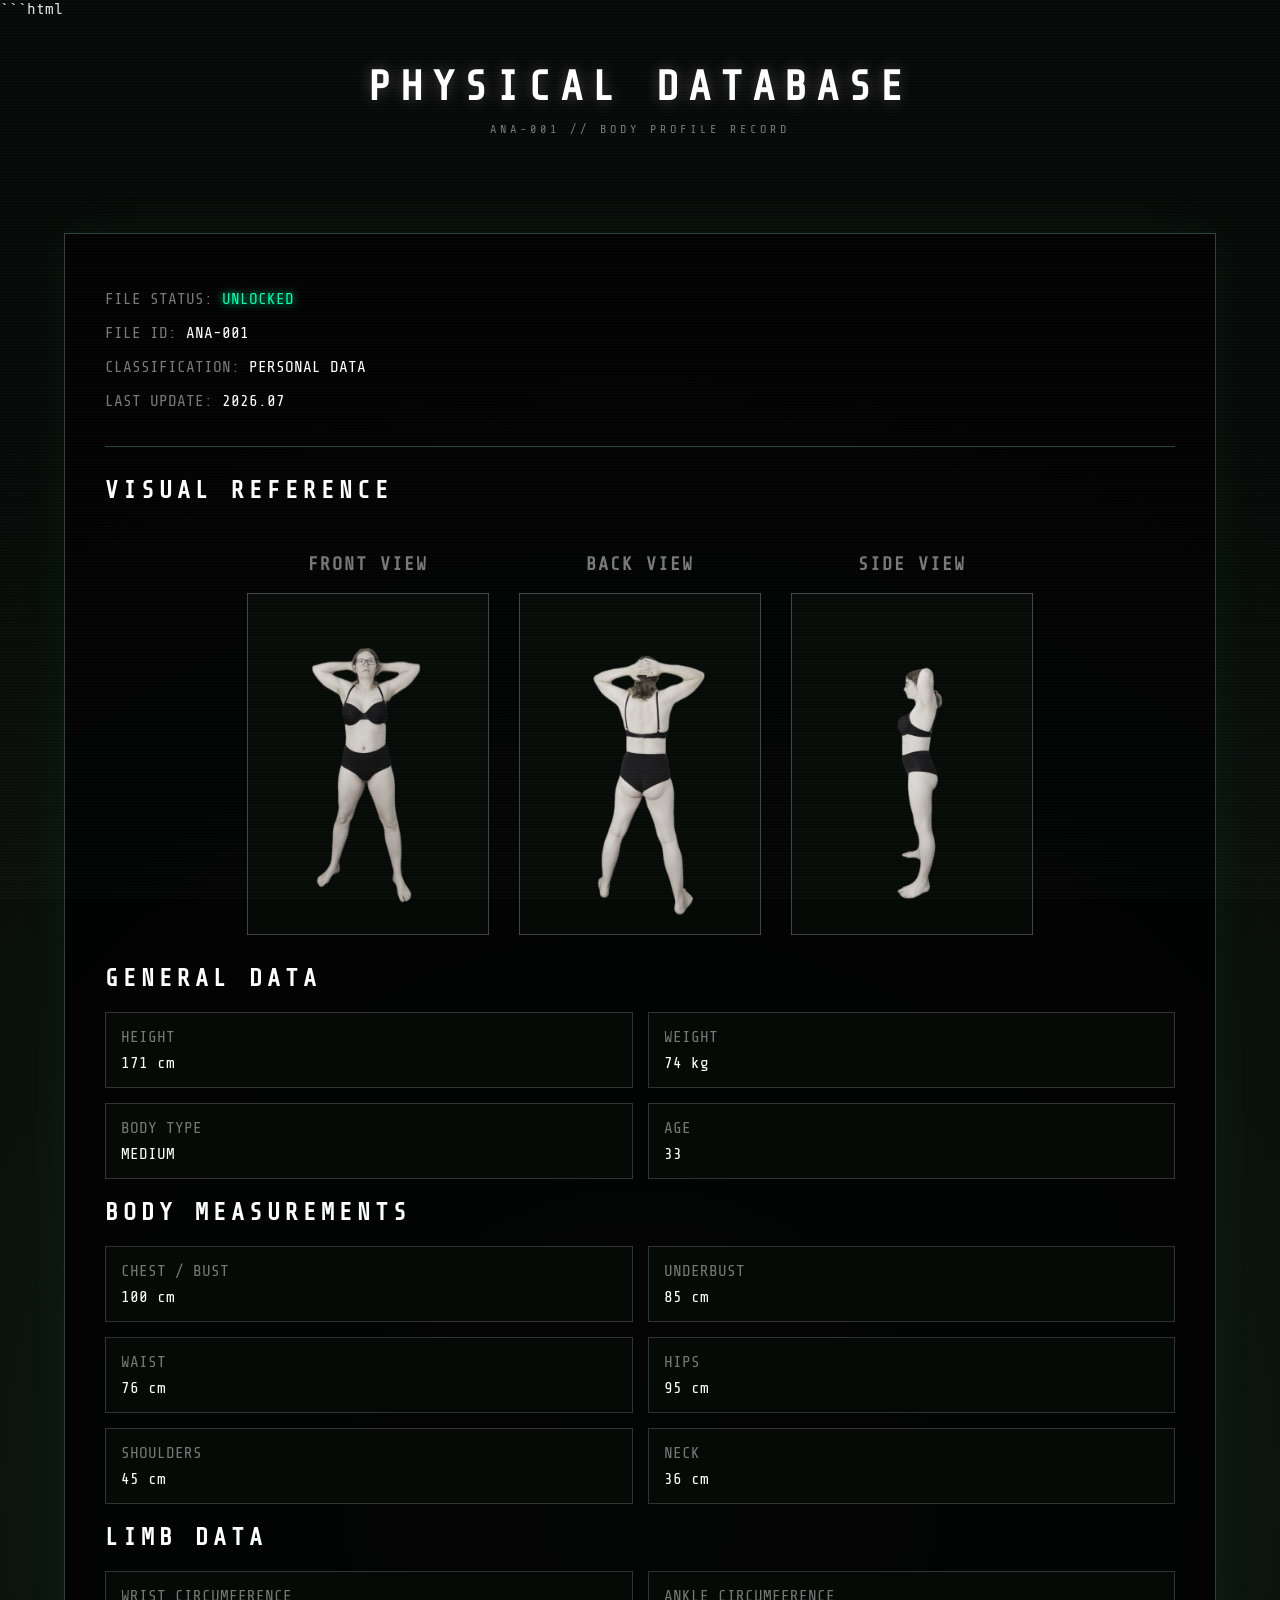
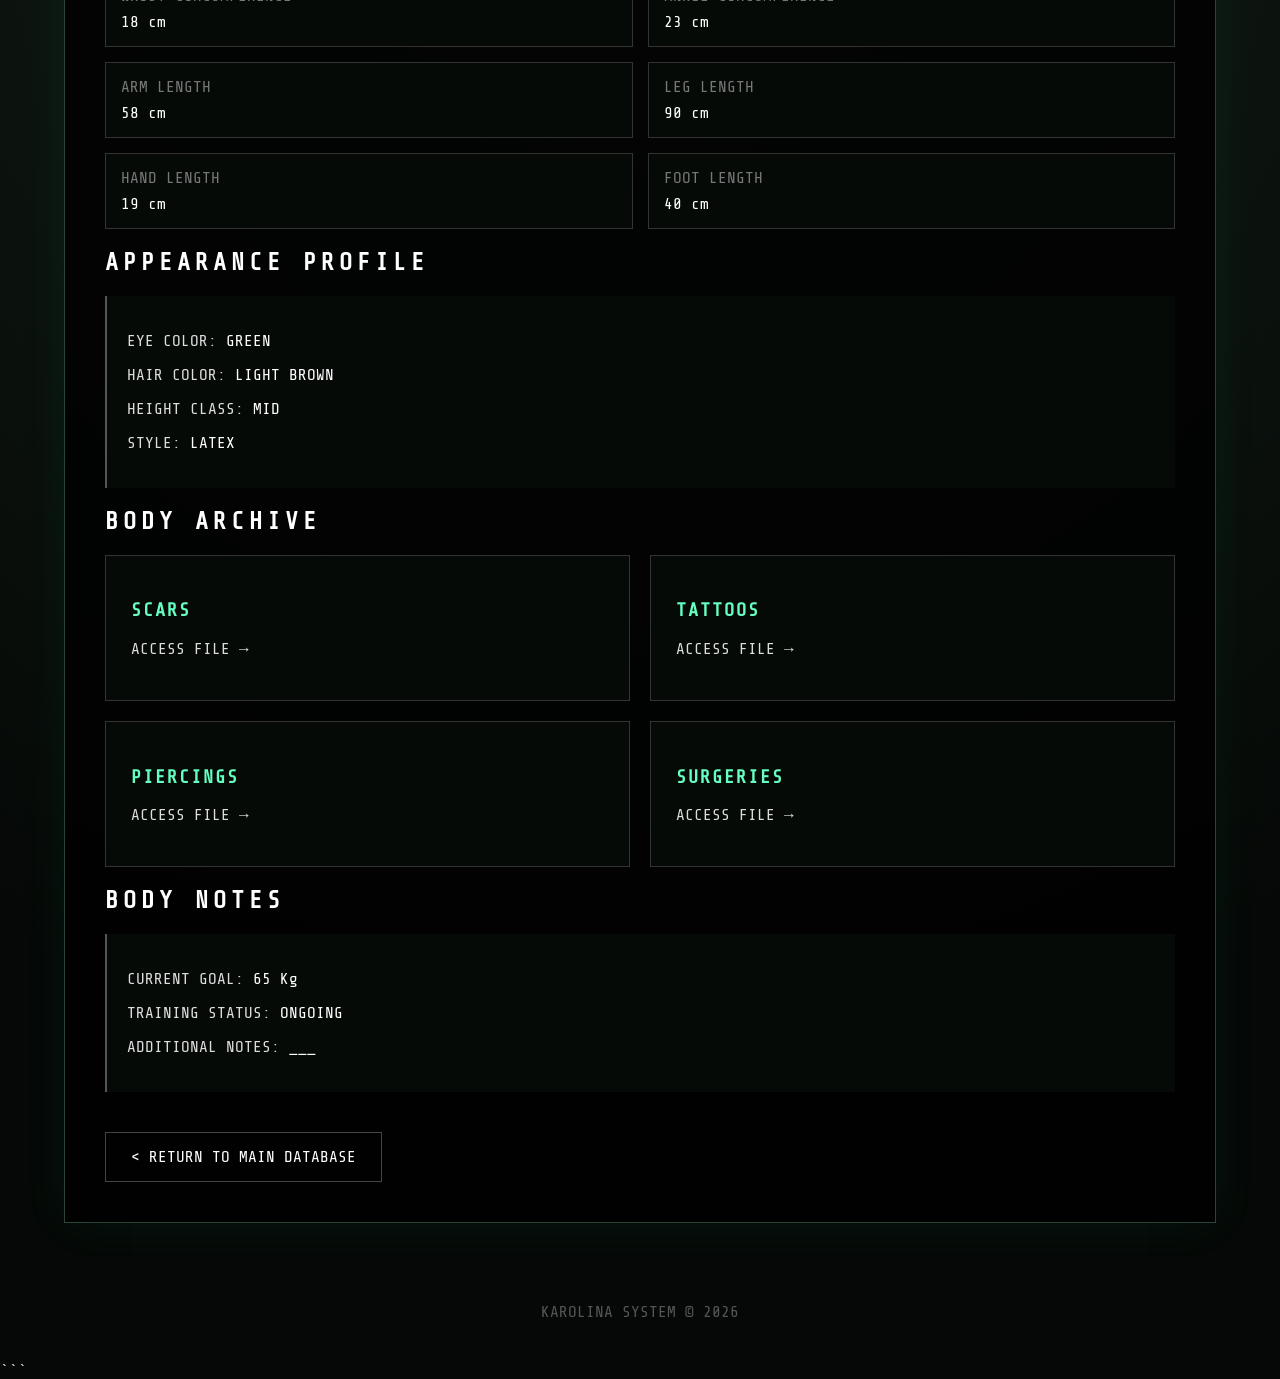
<file: physical.html>
```html
<!DOCTYPE html>
<html lang="en">

<head>

<meta charset="UTF-8">

<meta name="viewport" content="width=device-width, initial-scale=1.0">

<title>PHYSICAL DATABASE // ANALINA</title>

<link rel="stylesheet" href="style.css">

</head>



<body>


<div class="scanline"></div>



<header>

<h1>
PHYSICAL DATABASE
</h1>

<p>
ANA-001 // BODY PROFILE RECORD
</p>

</header>





<section class="terminal">





<div class="file-header">


<p>
FILE STATUS:

<span class="online">
UNLOCKED
</span>

</p>


<p>
FILE ID:

<span>
ANA-001
</span>

</p>


<p>
CLASSIFICATION:

<span>
PERSONAL DATA
</span>

</p>


<p>
LAST UPDATE:

<span>
2026.07
</span>

</p>


</div>








<h2>
VISUAL REFERENCE
</h2>





<div class="body-views">



<div class="view-box">


<h3>
FRONT VIEW
</h3>


<div class="photo-frame">


<img src="images/Frontal.png" alt="Front view">


</div>


</div>






<div class="view-box">


<h3>
BACK VIEW
</h3>


<div class="photo-frame">


<img src="images/backai.png" alt="Back view">


</div>


</div>






<div class="view-box">


<h3>
SIDE VIEW
</h3>


<div class="photo-frame">


<img src="images/sideai.png" alt="Side view">


</div>


</div>



</div>









<h2>
GENERAL DATA
</h2>





<div class="data-grid">



<div>

HEIGHT

<span>
171 cm
</span>

</div>



<div>

WEIGHT

<span>
74 kg
</span>

</div>



<div>

BODY TYPE

<span>
MEDIUM
</span>

</div>



<div>

AGE

<span>
33
</span>

</div>



</div>









<h2>
BODY MEASUREMENTS
</h2>





<div class="data-grid">



<div>

CHEST / BUST

<span>
100 cm
</span>

</div>



<div>

UNDERBUST

<span>
85 cm
</span>

</div>



<div>

WAIST

<span>
76 cm
</span>

</div>



<div>

HIPS

<span>
95 cm
</span>

</div>



<div>

SHOULDERS

<span>
45 cm
</span>

</div>



<div>

NECK

<span>
36 cm
</span>

</div>



</div>









<h2>
LIMB DATA
</h2>





<div class="data-grid">



<div>

WRIST CIRCUMFERENCE

<span>
18 cm
</span>

</div>



<div>

ANKLE CIRCUMFERENCE

<span>
23 cm
</span>

</div>



<div>

ARM LENGTH

<span>
58 cm
</span>

</div>



<div>

LEG LENGTH

<span>
90 cm
</span>

</div>



<div>

HAND LENGTH

<span>
19 cm
</span>

</div>



<div>

FOOT LENGTH

<span>
40 cm
</span>

</div>



</div>









<h2>
APPEARANCE PROFILE
</h2>





<div class="data-box">



<p>

EYE COLOR:

<span>
GREEN
</span>

</p>



<p>

HAIR COLOR:

<span>
LIGHT BROWN
</span>

</p>



<p>

HEIGHT CLASS:

<span>
MID
</span>

</p>



<p>

STYLE:

<span>
LATEX
</span>

</p>



</div>









<!-- ========================= -->
<!-- BODY ARCHIVE              -->
<!-- ========================= -->


<h2>
BODY ARCHIVE
</h2>



<div class="archive-grid">



<a href="scars.html" class="archive-box">


<h3>
SCARS
</h3>


<p>
ACCESS FILE →
</p>


</a>





<a href="tattoos.html" class="archive-box">


<h3>
TATTOOS
</h3>


<p>
ACCESS FILE →
</p>


</a>





<a href="piercing.html" class="archive-box">


<h3>
PIERCINGS
</h3>


<p>
ACCESS FILE →
</p>


</a>





<a href="surgery.html" class="archive-box">


<h3>
SURGERIES
</h3>


<p>
ACCESS FILE →
</p>


</a>



</div>









<h2>
BODY NOTES
</h2>





<div class="data-box">



<p>

CURRENT GOAL:

<span>
65 Kg
</span>

</p>





<p>

TRAINING STATUS:

<span>
ONGOING
</span>

</p>





<p>

ADDITIONAL NOTES:

<span>
___
</span>

</p>



</div>







<a class="back" href="archive.html">

&lt; RETURN TO MAIN DATABASE

</a>






</section>







<footer>

KAROLINA SYSTEM © 2026

</footer>






</body>

</html>
```
</file>
<file: style.css>
@import url('https://fonts.googleapis.com/css2?family=Share+Tech+Mono&display=swap');

/* =========================================
   KAROLINA ARCHIVE — GLOBAL
========================================= */

:root {
    --background: #050806;
    --panel: #080f0b;
    --panel-light: #101e15;
    --green: #00ffaa;
    --green-bright: #65ffc1;
    --green-dark: #164d32;
    --text: #dddddd;
    --muted: #777777;
    --border: #294535;
    --red: #ff5555;
}

* {
    box-sizing: border-box;
}

html {
    scroll-behavior: smooth;
}

body {
    margin: 0;
    min-height: 100vh;
    background:
        radial-gradient(circle at center, #142019, #050806 75%);
    color: var(--text);
    font-family: 'Share Tech Mono', monospace;
}

a {
    color: var(--green);
}

button,
input,
textarea,
select {
    font-family: inherit;
}

button {
    cursor: pointer;
}

[hidden] {
    display: none !important;
}

/* =========================================
   AUTHENTICATION
========================================= */

body.protected-page {
    visibility: hidden;
}

/* =========================================
   SCAN EFFECT
========================================= */

.scanline {
    position: fixed;
    inset: 0;
    background:
        repeating-linear-gradient(
            to bottom,
            rgba(255,255,255,.025),
            rgba(255,255,255,.025) 1px,
            transparent 3px
        );
    pointer-events: none;
    z-index: 100;
}

/* =========================================
   HEADER
========================================= */

header {
    text-align: center;
    padding: 45px 20px;
}

header h1 {
    color: white;
    font-size: 42px;
    letter-spacing: 9px;
    margin: 0;
    text-shadow: 0 0 15px rgba(255,255,255,.25);
}

header p,
.subtitle {
    color: var(--muted);
    letter-spacing: 4px;
    font-size: 12px;
}

/* =========================================
   GENERAL TITLES
========================================= */

h2 {
    color: white;
    letter-spacing: 5px;
}

h3 {
    color: var(--green-bright);
    letter-spacing: 2px;
}

.system-label {
    color: var(--green);
    font-size: 11px;
    letter-spacing: 3px;
}

/* =========================================
   TERMINAL
========================================= */

.terminal {
    width: 90%;
    max-width: 1200px;
    margin: 40px auto;
    padding: 40px;
    background: rgba(0,0,0,.85);
    border: 1px solid #294535;
    box-shadow: 0 0 45px rgba(0,255,170,.06);
}

/* =========================================
   LOGIN PAGE
========================================= */

.login-container {
    width: min(420px, 90%);
    margin: 100px auto;
    padding: 35px;
    background: rgba(0,0,0,.9);
    border: 1px solid var(--border);
    box-shadow: 0 0 35px rgba(0,255,170,.08);
}

.login-container h2 {
    text-align: center;
    color: var(--green);
    letter-spacing: 4px;
}

.login-container input {
    width: 100%;
    padding: 13px;
    margin: 10px 0;
    color: white;
    background: #050a07;
    border: 1px solid var(--border);
}

.login-container button {
    width: 100%;
    padding: 13px;
    margin-top: 15px;
    color: #000;
    background: var(--green);
    border: none;
    font-weight: bold;
    letter-spacing: 3px;
}

.login-container button:hover {
    background: var(--green-bright);
}

.login-message,
.error {
    color: var(--red);
}

/* =========================================
   FILE HEADER
========================================= */

.file-header {
    border-bottom: 1px solid #294535;
    padding-bottom: 20px;
    margin-bottom: 30px;
}

.file-header p {
    color: var(--muted);
}

.file-header span {
    color: white;
}

.online {
    color: var(--green) !important;
    text-shadow: 0 0 8px var(--green);
}

/* =========================================
   PROFILE
========================================= */

.profile-columns {
    display: grid;
    grid-template-columns: repeat(2, minmax(0, 1fr));
    gap: 30px;
    width: 100%;
}

.profile-column {
    min-width: 0;
}

.profile-card {
    display: flex;
    flex-direction: column;
    align-items: center;
    gap: 20px;
    width: 100%;
    padding: 25px;
    background: #050a07;
    border: 1px solid var(--border);
}

.profile-card .information {
    width: 100%;
}

.profile-card .information h2 {
    margin-top: 0;
}

.profile-card .information span {
    color: white;
}

.photo-box {
    padding: 10px;
    background: #050a07;
    border: 1px solid var(--border);
}

.photo-box img {
    width: 180px;
    height: 240px;
    object-fit: cover;
    filter: grayscale(70%);
    display: block;
}

.photo-box img:hover {
    filter: grayscale(0%);
    transition: .4s;
}

/* =========================================
   ARCHIVE FILES
========================================= */

.menu {
    display: flex;
    flex-direction: column;
    gap: 20px;
}

.archive-file {
    display: block;
    text-decoration: none;
    color: #ddd;
    padding: 25px;
    background:
        linear-gradient(
            135deg,
            rgba(0,255,170,.05),
            rgba(0,0,0,.8)
        );
    border: 1px solid #294535;
    transition: .35s;
}

.archive-file:hover {
    transform: translateX(6px);
    border-color: var(--green);
    box-shadow: 0 0 20px rgba(0,255,170,.2);
}

.archive-top {
    display: flex;
    justify-content: space-between;
    align-items: center;
    gap: 10px;
}

.archive-id {
    color: var(--green);
}

.archive-status {
    color: var(--green);
    border: 1px solid var(--green);
    padding: 5px 12px;
    font-size: 12px;
}

.archive-file h3 {
    color: white;
    letter-spacing: 4px;
    font-size: 26px;
}

.archive-file p {
    color: #888;
}

.archive-bottom {
    display: flex;
    justify-content: space-between;
    align-items: center;
    gap: 15px;
}

.archive-size {
    color: #666;
}

.archive-open {
    color: var(--green);
    border: 1px solid var(--green);
    padding: 8px 15px;
}

/* =========================================
   DASHBOARD
========================================= */

.dashboard-top {
    display: flex;
    justify-content: space-between;
    align-items: center;
    gap: 20px;
    flex-wrap: wrap;
    margin-bottom: 30px;
}

.dashboard-top h2 {
    margin: 0;
}

.overview-grid {
    display: grid;
    grid-template-columns: repeat(3, minmax(0, 1fr));
    gap: 15px;
    margin: 25px 0 35px;
}

.overview-card {
    padding: 20px;
    background: #050a07;
    border: 1px solid var(--border);
}

.overview-card span {
    display: block;
    margin-top: 10px;
    color: white;
    font-size: 23px;
}

.featured-file {
    border-left: 2px solid var(--green);
    padding: 20px;
    background: rgba(0,255,170,.035);
    margin-bottom: 30px;
}

.locked-status {
    color: #888;
    border: 1px solid #555;
    padding: 5px 12px;
    font-size: 11px;
}

.quick-status {
    margin-top: 35px;
    padding: 20px;
    background: #050a07;
    border: 1px solid var(--border);
}

.connection-row {
    display: flex;
    justify-content: space-between;
    gap: 15px;
    padding: 12px 0;
    border-bottom: 1px solid #202d24;
    color: var(--muted);
}

.connection-row:last-child {
    border-bottom: none;
}

.connection-row span:last-child {
    color: var(--green);
}

/* =========================================
   MODULE GRID
========================================= */

.module-grid {
    display: grid;
    grid-template-columns: repeat(2, minmax(0, 1fr));
    gap: 18px;
    margin-top: 20px;
}

.module-card {
    display: block;
    min-width: 0;
    padding: 25px;
    color: var(--text);
    text-decoration: none;
    background:
        linear-gradient(135deg, rgba(0,255,170,.06), #050806);
    border: 1px solid var(--border);
    transition: .3s;
}

.module-card:hover {
    transform: translateY(-4px);
    border-color: var(--green);
    box-shadow: 0 0 20px rgba(0,255,170,.15);
}

.module-card h3 {
    color: white;
    font-size: 21px;
    letter-spacing: 3px;
}

.module-card p {
    color: var(--muted);
    font-size: 12px;
}

.module-card .module-open {
    display: inline-block;
    margin-top: 15px;
    color: var(--green);
    font-size: 12px;
    letter-spacing: 2px;
}

.module-card.locked {
    opacity: .55;
    cursor: not-allowed;
}

.module-card.locked:hover {
    transform: none;
    box-shadow: none;
    border-color: var(--border);
}

/* =========================================
   PHYSICAL DATABASE
========================================= */

.body-views {
    display: flex;
    gap: 30px;
    justify-content: center;
    margin: 30px 0;
}

.view-box {
    text-align: center;
}

.view-box h3 {
    color: #777;
}

.photo-frame {
    padding: 10px;
    background: #050a07;
    border: 1px solid #444;
}

.photo-frame img {
    width: 220px;
    height: 320px;
    object-fit: cover;
    display: block;
    filter: grayscale(60%);
}

.photo-frame img:hover {
    filter: grayscale(0%);
}

.data-grid {
    display: grid;
    grid-template-columns: repeat(2, 1fr);
    gap: 15px;
}

.data-grid div {
    background: #050a07;
    border: 1px solid #333;
    padding: 15px;
    color: #777;
}

.data-grid span {
    display: block;
    color: white;
    margin-top: 8px;
}

.data-box {
    background: #050a07;
    border-left: 2px solid #555;
    padding: 20px;
}

.data-box span {
    color: white;
}

.archive-grid {
    display: grid;
    grid-template-columns: repeat(2, 1fr);
    gap: 20px;
}

.archive-box {
    display: block;
    padding: 25px;
    text-decoration: none;
    color: #ddd;
    background: #050a07;
    border: 1px solid #333;
    transition: .3s;
}

.archive-box:hover {
    border-color: var(--green);
    box-shadow: 0 0 20px rgba(0,255,170,.2);
}

/* =========================================
   SCAR MAP
========================================= */

.body-map {
    position: relative;
    width: 350px;
    margin: 40px auto;
}

.body-silhouette {
    width: 100%;
    filter: grayscale(100%);
    opacity: .7;
}

.scar-point {
    position: absolute;
    width: 35px;
    height: 35px;
    border-radius: 50%;
    background: #000;
    border: 1px solid var(--green);
    color: var(--green);
    display: flex;
    align-items: center;
    justify-content: center;
    text-decoration: none;
    font-size: 20px;
    box-shadow: 0 0 15px var(--green);
    transition: .3s;
}

.scar-point:hover {
    background: var(--green);
    color: #000;
    transform: scale(1.2);
}

.left-forearm {
    top: 34%;
    left: 23%;
}

.right-forearm {
    top: 34%;
    left: 67%;
}

.chest {
    top: 25%;
    left: 50%;
}

.groin {
    top: 52%;
    left: 50%;
}

.left-thigh {
    top: 65%;
    left: 38%;
}

.right-thigh {
    top: 65%;
    left: 57%;
}

/* =========================================
   SCAR RECORDS
========================================= */

.scar-record {
    margin-top: 60px;
    padding-top: 20px;
    border-top: 1px solid #333;
}

.scar-card {
    display: grid;
    grid-template-columns: 1fr 1fr;
    gap: 40px;
}

.file-image {
    background: #050a07;
    border: 1px solid #444;
    padding: 10px;
}

.file-image img {
    width: 100%;
    max-height: 500px;
    object-fit: cover;
}

.record-box {
    background: #050a07;
    border: 1px solid #333;
    padding: 20px;
}

.record-box p {
    color: #777;
}

.record-box span {
    float: right;
    color: white;
}

/* =========================================
   IMAGE DATABASE
========================================= */

.image-database {
    display: grid;
    grid-template-columns: repeat(3, 1fr);
    gap: 20px;
}

.image-entry {
    background: #050a07;
    border: 1px solid #333;
    padding: 10px;
}

.image-entry:hover {
    border-color: var(--green);
}

.image-entry img {
    width: 100%;
    display: block;
}

/* =========================================
   INVENTORY — TOYS & TOOLS
========================================= */

.inventory-topbar {
    display: flex;
    justify-content: space-between;
    align-items: center;
    gap: 20px;
    flex-wrap: wrap;
    text-align: left;
    padding: 25px 5%;
    border-bottom: 1px solid var(--border);
}

.inventory-topbar h1 {
    font-size: 27px;
    letter-spacing: 5px;
}

.inventory-top-actions {
    display: flex;
    gap: 10px;
    align-items: center;
}

.inventory-back,
.inventory-logout {
    padding: 10px 15px;
    color: var(--green);
    background: transparent;
    border: 1px solid var(--green);
    text-decoration: none;
    font-size: 12px;
}

.inventory-back:hover,
.inventory-logout:hover {
    color: #000;
    background: var(--green);
}

.inventory-main {
    width: min(1100px, 94%);
    margin: 35px auto;
}

.inventory-heading {
    margin-bottom: 30px;
}

.inventory-heading h2 {
    color: var(--green);
}

.inventory-panel {
    padding: 22px;
    margin-bottom: 25px;
    background: rgba(5,12,8,.95);
    border: 1px solid var(--border);
}

.inventory-form {
    display: grid;
    grid-template-columns: repeat(2, minmax(0, 1fr));
    gap: 15px;
}

.inventory-form input,
.inventory-form textarea,
.inventory-form select {
    width: 100%;
    padding: 12px;
    color: white;
    background: #080f0b;
    border: 1px solid var(--border);
}

.inventory-form textarea {
    min-height: 100px;
    resize: vertical;
}

.inventory-form button,
.inventory-button {
    padding: 12px 18px;
    color: #000;
    background: var(--green);
    border: none;
    font-weight: bold;
    letter-spacing: 2px;
}

.inventory-message {
    color: var(--green);
    font-size: 12px;
}

.inventory-empty {
    color: var(--muted);
    text-align: center;
    padding: 30px;
}

.inventory-grid {
    display: grid;
    grid-template-columns: repeat(3, minmax(0, 1fr));
    gap: 18px;
}

.inventory-card {
    min-width: 0;
    padding: 15px;
    background: #080f0b;
    border: 1px solid var(--border);
}

.inventory-card h3 {
    color: var(--green-bright);
}

.inventory-card p {
    color: #aaa;
    overflow-wrap: anywhere;
}

.inventory-image {
    width: 100%;
    height: 260px;
    object-fit: contain;
    object-position: center;
    background: #080f0b;
    display: block;
    padding: 8px;
    box-sizing: border-box;
}

.inventory-footer {
    text-align: center;
    padding: 35px;
    color: #555;
    font-size: 11px;
}

/* =========================================
   MESSENGER
========================================= */

.messenger-main {
    width: min(900px, 92%);
    margin: 45px auto;
}

.messenger-heading {
    margin-bottom: 30px;
}

.messenger-heading h2 {
    color: var(--green-bright);
    font-size: clamp(32px, 5vw, 48px);
    letter-spacing: 5px;
    margin: 8px 0;
}

.messenger-heading > p:not(.system-label) {
    color: var(--muted);
    font-size: 12px;
}

.connection-status {
    color: var(--green);
    font-size: 11px;
    margin-top: 15px;
    letter-spacing: 1px;
}

.messenger-panel {
    background: rgba(10,23,15,.95);
    border: 1px solid var(--border);
    padding: 22px;
}

.messenger-panel h3 {
    color: var(--green-bright);
    letter-spacing: 2px;
}

.messenger-hint {
    color: var(--muted);
    font-size: 11px;
}

#nicknameForm {
    display: flex;
    flex-direction: column;
    gap: 12px;
    max-width: 450px;
}

#nicknameForm label {
    color: var(--green);
    font-size: 11px;
    letter-spacing: 2px;
}

#nicknameForm input,
.messenger-compose textarea {
    width: 100%;
    padding: 13px;
    color: var(--text);
    background: #08120b;
    border: 1px solid var(--border);
    font: inherit;
    resize: vertical;
}

#nicknameForm button,
.messenger-compose button {
    padding: 13px 20px;
    color: #07100a;
    background: var(--green);
    border: none;
    font-weight: bold;
    letter-spacing: 2px;
}

#nicknameForm button:hover,
.messenger-compose button:hover {
    background: var(--green-bright);
}

#nicknameForm button:disabled,
.messenger-compose button:disabled {
    opacity: .5;
    cursor: wait;
}

.messenger-channel-heading {
    display: flex;
    justify-content: space-between;
    align-items: center;
    gap: 12px;
    padding-bottom: 16px;
    border-bottom: 1px solid var(--border);
    color: var(--green-bright);
    font-size: 12px;
    letter-spacing: 1px;
}

.messenger-online-dot {
    display: inline-block;
    width: 8px;
    height: 8px;
    margin-right: 8px;
    border-radius: 50%;
    background: #69d98a;
    box-shadow: 0 0 9px #69d98a;
}

.messenger-current-user {
    color: var(--muted);
    text-align: right;
}

.messenger-messages {
    display: flex;
    flex-direction: column;
    gap: 14px;
    height: 430px;
    overflow-y: auto;
    padding: 20px 5px;
    scrollbar-color: var(--green-dark) #08120b;
}

.messenger-message-row {
    display: flex;
    justify-content: flex-start;
}

.messenger-message-row.own-message {
    justify-content: flex-end;
}

.messenger-bubble {
    max-width: 78%;
    padding: 12px 15px;
    background: #101e15;
    border: 1px solid var(--border);
    overflow-wrap: anywhere;
}

.own-message .messenger-bubble {
    background: #173d29;
    border-color: rgba(120,190,140,.4);
}

.messenger-message-header {
    display: flex;
    justify-content: space-between;
    flex-wrap: wrap;
    gap: 12px;
    margin-bottom: 7px;
    font-size: 11px;
}

.messenger-message-header strong {
    color: var(--green-bright);
}

.messenger-message-header span {
    color: var(--muted);
    font-size: 10px;
}

.messenger-bubble p {
    margin: 0;
    color: var(--text);
    font-size: 13px;
    white-space: pre-wrap;
    line-height: 1.6;
}

.messenger-compose {
    display: grid;
    grid-template-columns: 1fr auto;
    gap: 10px;
    padding-top: 15px;
    border-top: 1px solid var(--border);
}

.messenger-compose textarea {
    min-height: 48px;
    max-height: 130px;
}

.messenger-compose button {
    align-self: stretch;
    min-width: 90px;
}

/* =========================================
   HOMEPAGE — ACTIVE USERS
========================================= */

.homepage-panel {
    margin: 30px 0;
    padding: 25px;
    background: rgba(5, 12, 8, .95);
    border: 1px solid var(--border);
}

.homepage-section-heading {
    display: flex;
    justify-content: space-between;
    align-items: center;
    flex-wrap: wrap;
    gap: 15px;
    padding-bottom: 15px;
    border-bottom: 1px solid var(--border);
}

.homepage-section-heading h2 {
    margin: 8px 0;
    color: var(--green-bright);
}

.online-count,
.gallery-label {
    color: var(--green);
    border: 1px solid var(--green-dark);
    padding: 7px 12px;
    font-size: 11px;
    letter-spacing: 1px;
}

.homepage-loading {
    color: var(--muted);
    text-align: center;
    padding: 25px 10px;
    font-size: 12px;
}

.active-users-list {
    display: grid;
    grid-template-columns: repeat(2, minmax(0, 1fr));
    gap: 10px;
    margin-top: 20px;
}

.active-user-row {
    display: flex;
    align-items: center;
    gap: 12px;
    padding: 13px;
    background: #050a07;
    border: 1px solid var(--border);
}

.active-user-indicator {
    width: 9px;
    height: 9px;
    flex: 0 0 9px;
    border-radius: 50%;
    background: var(--green);
    box-shadow: 0 0 10px var(--green);
}

.active-user-name {
    color: white;
    font-size: 12px;
    overflow-wrap: anywhere;
}

.active-user-status {
    margin-left: auto;
    color: var(--green);
    font-size: 10px;
}

/* =========================================
   HOMEPAGE — COMMUNITY GALLERY
========================================= */

.homepage-description {
    color: var(--muted);
    font-size: 12px;
    line-height: 1.7;
}

.gallery-form {
    display: grid;
    gap: 12px;
    max-width: 600px;
    margin-top: 25px;
}

.gallery-form label {
    color: var(--green);
    font-size: 11px;
    letter-spacing: 2px;
}

.gallery-form input {
    width: 100%;
    padding: 12px;
    color: var(--text);
    background: #050a07;
    border: 1px solid var(--border);
    font: inherit;
}

.gallery-form input[type="file"] {
    font-size: 11px;
}

.gallery-form button {
    justify-self: start;
    padding: 13px 20px;
    color: #000;
    background: var(--green);
    border: none;
    font-weight: bold;
    letter-spacing: 2px;
    transition: .3s;
}

.gallery-form button:hover {
    background: var(--green-bright);
    box-shadow: 0 0 15px rgba(0,255,170,.2);
}

.gallery-form button:disabled {
    opacity: .5;
    cursor: wait;
}

.gallery-help {
    margin: 0;
    color: var(--muted);
    font-size: 10px;
}

.gallery-message {
    min-height: 16px;
    color: var(--green);
    font-size: 11px;
}

.gallery-divider {
    height: 1px;
    margin: 20px 0;
    background: var(--border);
}

.gallery-heading-row {
    display: flex;
    justify-content: space-between;
    align-items: center;
    gap: 15px;
}

.gallery-heading-row h3 {
    color: var(--green-bright);
}

.gallery-heading-row span {
    color: var(--muted);
    font-size: 11px;
}

.community-gallery-grid {
    display: grid;
    grid-template-columns: repeat(3, minmax(0, 1fr));
    gap: 18px;
    margin-top: 20px;
}

.gallery-photo-card {
    min-width: 0;
    overflow: hidden;
    background: #050a07;
    border: 1px solid var(--border);
    transition: .3s;
}

.gallery-photo-card:hover {
    border-color: var(--green);
    box-shadow: 0 0 18px rgba(0, 255, 170, .1);
}

.gallery-photo-image {
    display: block;
    width: 100%;
    height: 220px;
    object-fit: cover;
    background: #080f0b;
}

.gallery-image-error {
    display: flex;
    height: 220px;
    align-items: center;
    justify-content: center;
    color: var(--muted);
    font-size: 11px;
}

.gallery-photo-details {
    display: flex;
    flex-direction: column;
    gap: 10px;
    padding: 13px;
}

.gallery-photo-author {
    color: var(--green);
    font-size: 10px;
    letter-spacing: 1px;
}

.gallery-photo-caption {
    margin: 0;
    color: white;
    font-size: 12px;
    overflow-wrap: anywhere;
}

.gallery-photo-date {
    color: var(--muted);
    font-size: 10px;
}

.gallery-delete-button {
    padding: 9px;
    color: var(--red);
    background: transparent;
    border: 1px solid rgba(255, 85, 85, .5);
    font-size: 10px;
    letter-spacing: 1px;
    transition: .3s;
}

.gallery-delete-button:hover {
    color: white;
    background: #8b2020;
}

/* =========================================
   BACK BUTTON
========================================= */

.back {
    display: inline-block;
    margin-top: 40px;
    padding: 15px 25px;
    border: 1px solid #444;
    color: white;
    text-decoration: none;
}

.back:hover {
    border-color: var(--green);
    color: var(--green);
}

/* =========================================
   FOOTER
========================================= */

footer {
    text-align: center;
    padding: 40px;
    color: #555;
}

/* =========================================
   RESPONSIVE — TABLETS
========================================= */

@media(max-width: 800px) {

    header h1 {
        font-size: 28px;
        letter-spacing: 5px;
    }

    header p {
        letter-spacing: 2px;
    }

    .terminal {
        width: 94%;
        padding: 25px;
    }

    .profile-columns {
        grid-template-columns: 1fr;
    }

    .profile-card {
        flex-direction: column;
    }

    .profile-card .information {
        width: 100%;
    }

    .body-views {
        flex-direction: column;
        align-items: center;
    }

    .data-grid,
    .archive-grid,
    .scar-card {
        grid-template-columns: 1fr;
    }

    .image-database {
        grid-template-columns: 1fr;
    }

    .body-map {
        width: 280px;
    }

    .archive-file {
        padding: 20px;
    }

    .archive-file h3 {
        font-size: 20px;
        letter-spacing: 2px;
    }

    .archive-bottom {
        flex-direction: column;
        align-items: flex-start;
    }

    .overview-grid {
        grid-template-columns: 1fr;
    }

    .module-grid {
        grid-template-columns: 1fr;
    }

    .inventory-grid {
        grid-template-columns: repeat(2, minmax(0, 1fr));
    }

    .community-gallery-grid {
        grid-template-columns: repeat(2, minmax(0, 1fr));
    }

    .active-users-list {
        grid-template-columns: 1fr;
    }
}

/* =========================================
   RESPONSIVE — MOBILE
========================================= */

@media(max-width: 600px) {

    header h1 {
        font-size: 23px;
        letter-spacing: 3px;
    }

    .terminal {
        width: 94%;
        padding: 18px;
        margin: 20px auto;
    }

    .inventory-topbar {
        padding: 20px 4%;
    }

    .inventory-topbar h1 {
        font-size: 21px;
    }

    .inventory-top-actions {
        flex-wrap: wrap;
    }

    .inventory-grid {
        grid-template-columns: 1fr;
    }

    .inventory-form {
        grid-template-columns: 1fr;
    }

    .messenger-main {
        width: 94%;
    }

    .messenger-panel {
        padding: 14px;
    }

    .messenger-messages {
        height: 55vh;
        min-height: 300px;
    }

    .messenger-bubble {
        max-width: 90%;
    }

    .messenger-compose {
        grid-template-columns: 1fr;
    }

    .messenger-compose button {
        min-height: 45px;
    }

    .messenger-channel-heading {
        align-items: flex-start;
        flex-direction: column;
    }

    .connection-row {
        flex-direction: column;
        gap: 5px;
    }

    .homepage-panel {
        padding: 15px;
    }

    .community-gallery-grid {
        grid-template-columns: 1fr;
    }

    .gallery-photo-image {
        height: 240px;
    }

    .homepage-section-heading {
        align-items: flex-start;
        flex-direction: column;
    }

    .gallery-heading-row {
        align-items: flex-start;
        flex-direction: column;
    }

    .gallery-form button {
        width: 100%;
    }

    .overview-card span {
        font-size: 19px;
    }
}
</file>
